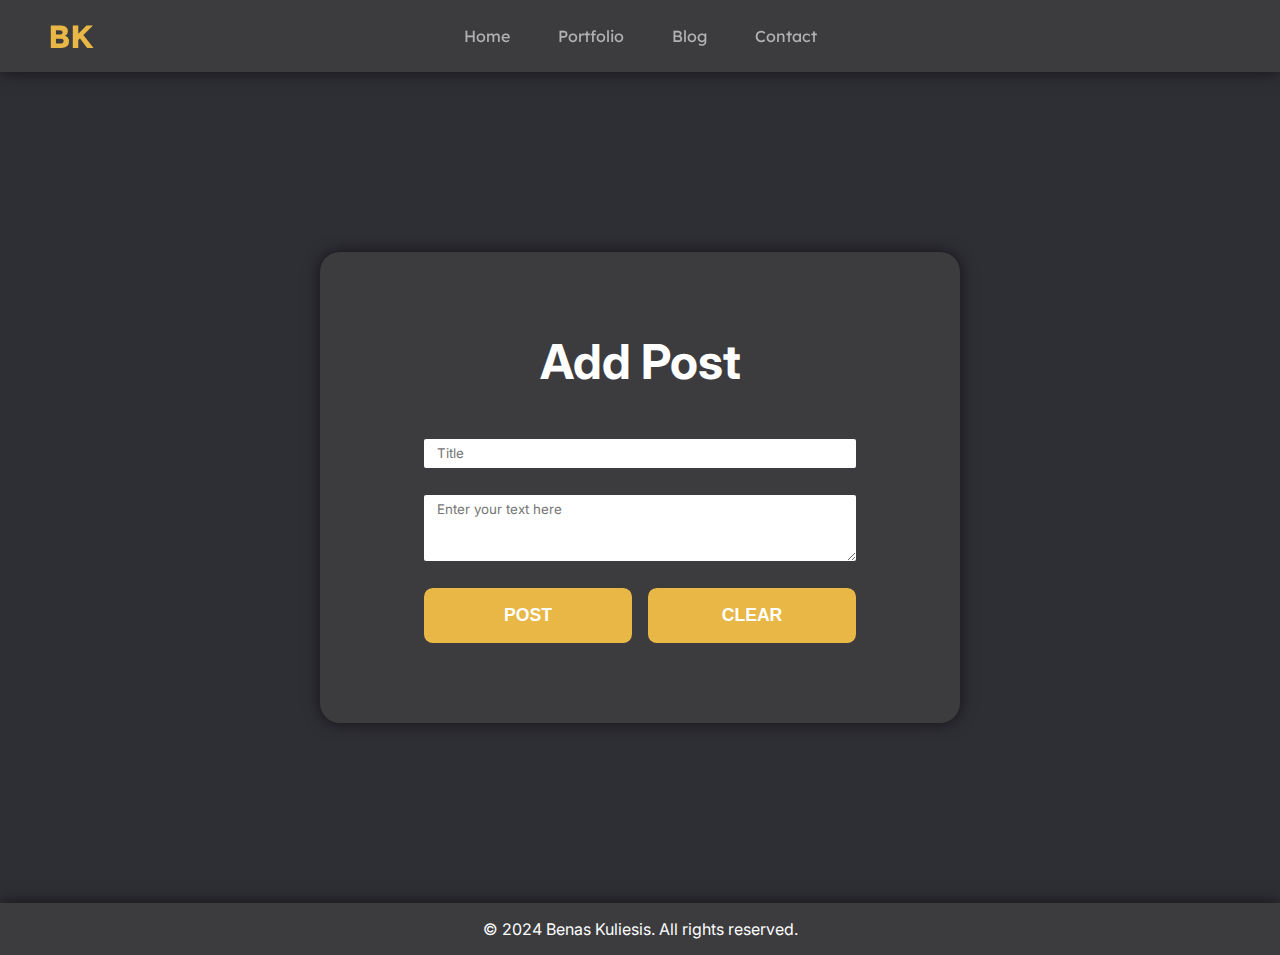
<file: addPost.html>
<!DOCTYPE html>
<html lang="en">
<head>
    <meta charset="UTF-8">
    <meta name="viewport" content="width=device-width, initial-scale=1.0">
    <title>Add Post</title>
    <link rel="icon" href="images/icon.png">
    <link rel="stylesheet" href="css/reset.css">
    <link rel="stylesheet" href="css/style.css">
    <link rel="stylesheet" href="css/form.css">
    <link rel="stylesheet" href="css/media.css">
    <link rel="preconnect" href="https://fonts.googleapis.com">
    <link rel="preconnect" href="https://fonts.gstatic.com" crossorigin>
    <link href="https://fonts.googleapis.com/css2?family=Anta&family=Inter:wght@100..900&family=Lexend:wght@100..900&display=swap" rel="stylesheet">
    <link href="https://fonts.googleapis.com/css2?family=Anta&family=Inter:wght@100..900&display=swap" rel="stylesheet">
</head>
<body>
    <header>
        <span>BK</span>
        <nav>
            <ul>
                <li><a href="index.html">Home</a></li>
                <li><a href="portfolio.html">Portfolio</a></li>
                <li><a href="blog.html">Blog</a></li>
                <li><a href="contact.html">Contact</a></li>
            </ul>
        </nav>
    </header>
    <main>
        <form action="addPost.php" method="post">
            <h1>Add Post</h1>
            <input type="text" name="title" placeholder="Title" required class="text-box">
            <textarea name="text" placeholder="Enter your text here"  required class="text-box"></textarea>
            <div class="buttons">
                <input type="submit" value="POST" class="button">
                <input type="reset" value="CLEAR" class="button">
            </div>
        </form>
    </main>
    <footer>
        &copy; 2024 Benas Kuliesis. All rights reserved.
    </footer>
</body>
</html>
</file>
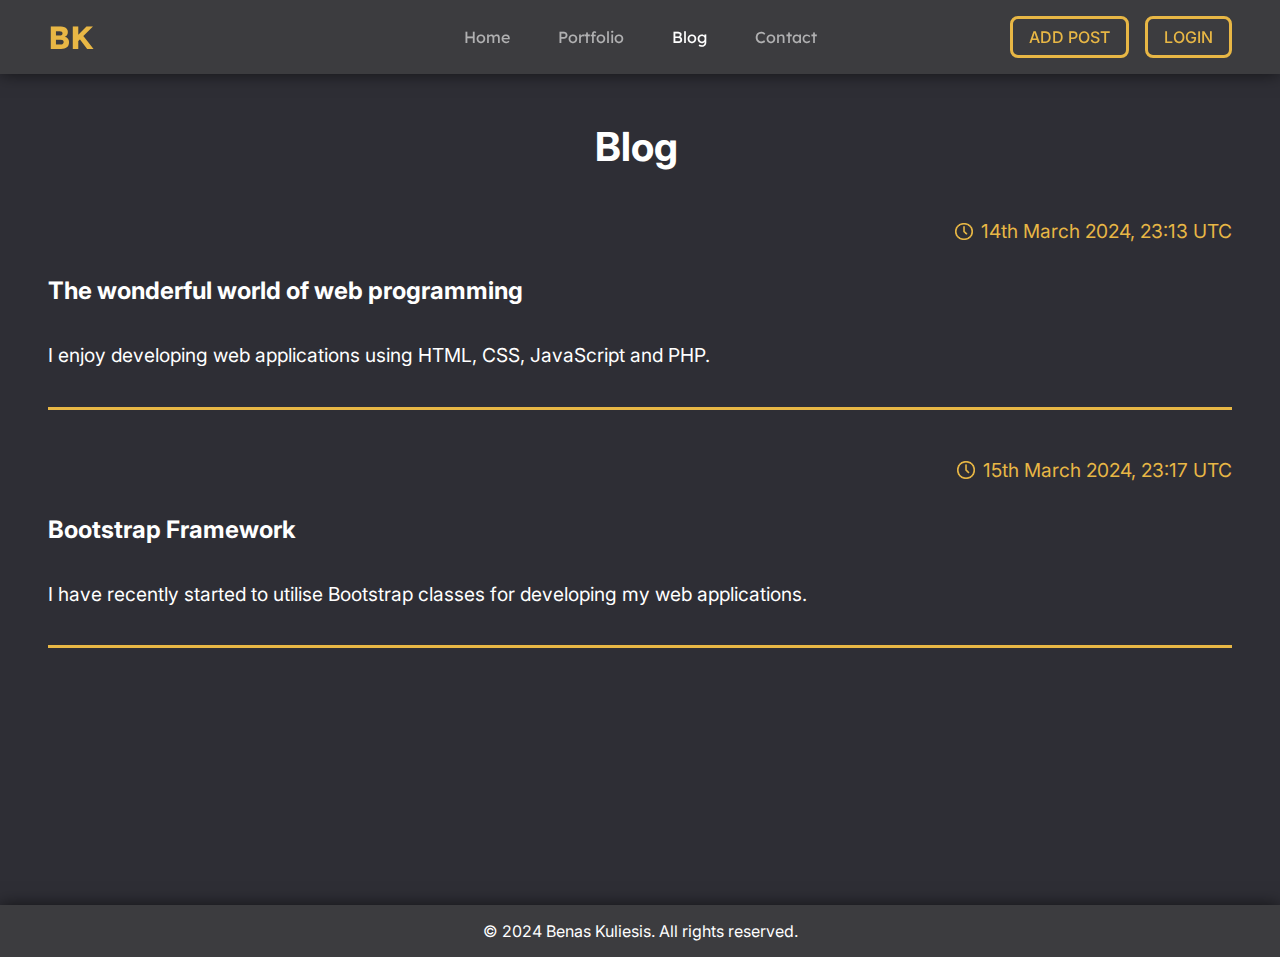
<file: blog.html>
<!DOCTYPE html>
<html lang="en">
<head>
    <meta charset="UTF-8">
    <meta name="viewport" content="width=device-width, initial-scale=1.0">
    <title>Blog</title>
    <link rel="icon" href="images/icon.png">
    <link rel="stylesheet" href="css/reset.css">
    <link rel="stylesheet" href="css/style.css">
    <link rel="stylesheet" href="css/blog.css">
    <link rel="stylesheet" href="css/media.css">
    <link rel="preconnect" href="https://fonts.googleapis.com">
    <link rel="preconnect" href="https://fonts.gstatic.com" crossorigin>
    <link href="https://fonts.googleapis.com/css2?family=Anta&family=Inter:wght@100..900&family=Lexend:wght@100..900&display=swap" rel="stylesheet">
    <link href="https://fonts.googleapis.com/css2?family=Anta&family=Inter:wght@100..900&display=swap" rel="stylesheet">
</head>
<body>
    <header>
        <span>BK</span>
        <nav>
            <ul>
                <li><a href="index.html">Home</a></li>
                <li><a href="portfolio.html">Portfolio</a></li>
                <li><a href="blog.html" class="current-page">Blog</a></li>
                <li><a href="contact.html">Contact</a></li>
            </ul>
        </nav>
        <div class="buttons">
            <a href="addPost.html" class="button addpost">ADD POST</a>
            <a href="login.html" class="button">LOGIN</a>
        </div>
    </header>
    <main>
        <div class="blog-title">
            <h2>Blog</h2>
            <div class="buttons">
                <a href="addPost.html" class="button addpost">ADD POST</a>
                <a href="login.html" class="button">LOGIN</a>
            </div>
        </div>
        <div class="blog">
            <div class="date-and-time">
                <img src="images/clock.png" alt="">
                <p>14th March 2024, 23:13 UTC</p>
            </div>
            <h3>The wonderful world of web programming</h3>
            <h4>I enjoy developing web applications using HTML, CSS, JavaScript and PHP.</h4>
        </div>
        <div class="blog">
            <div class="date-and-time">
                <img src="images/clock.png" alt="">
                <p>15th March 2024, 23:17 UTC</p>
            </div>
            <h3>Bootstrap Framework</h3>
            <h4>I have recently started to utilise Bootstrap classes for developing my web applications.</h4>
        </div>
    </main>
    <footer>
        &copy; 2024 Benas Kuliesis. All rights reserved.
    </footer>
</body>
</html>
</file>
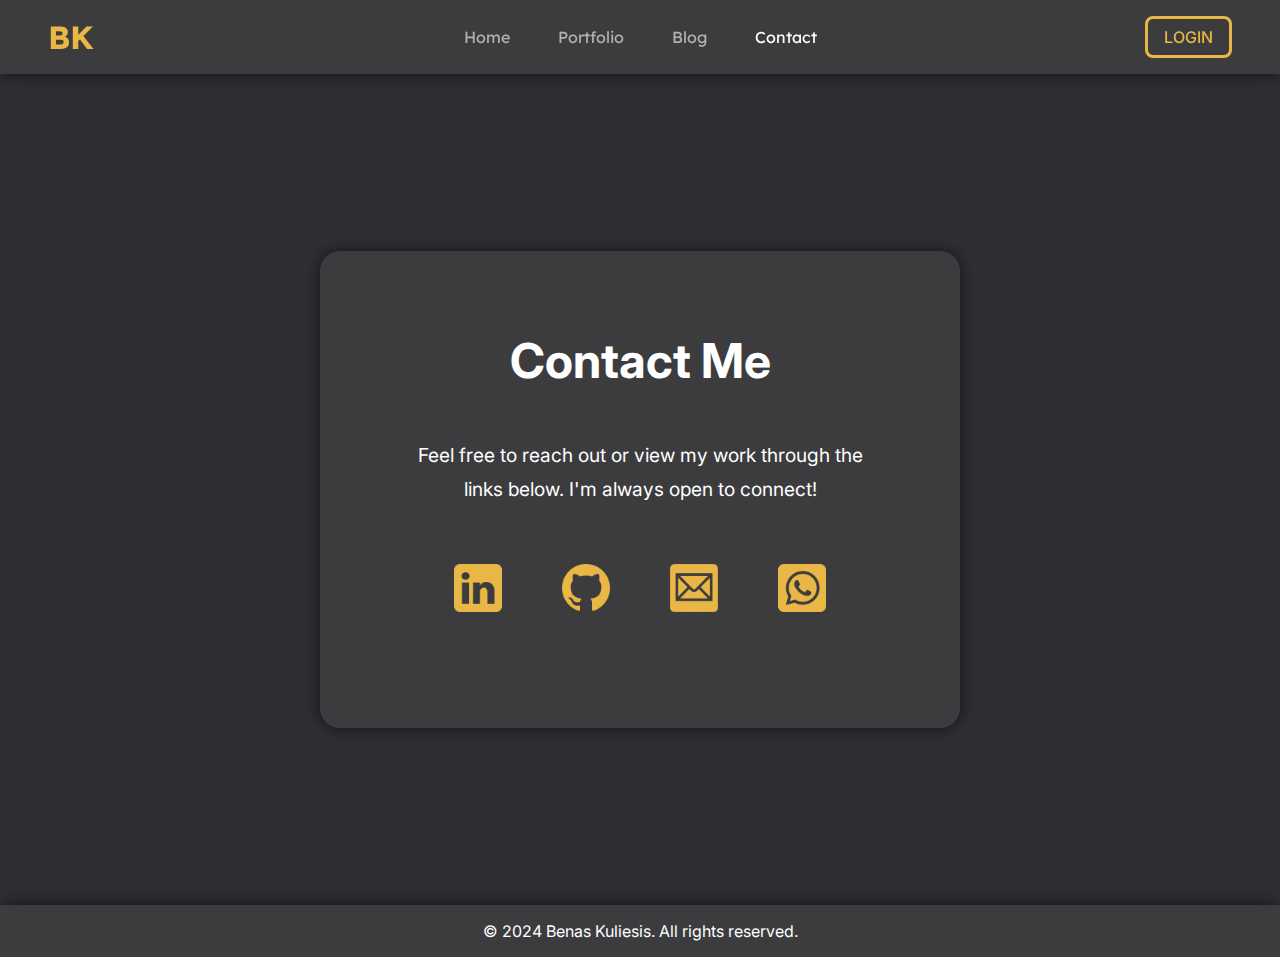
<file: contact.html>
<!DOCTYPE html>
<html lang="en">
<head>
    <meta charset="UTF-8">
    <meta name="viewport" content="width=device-width, initial-scale=1.0">
    <title>Contact</title>
    <link rel="icon" href="images/icon.png">
    <link rel="stylesheet" href="css/reset.css">
    <link rel="stylesheet" href="css/style.css">
    <link rel="stylesheet" href="css/form.css">
    <link rel="stylesheet" href="css/contact.css">
    <link rel="stylesheet" href="css/media.css">
    <link rel="preconnect" href="https://fonts.googleapis.com">
    <link rel="preconnect" href="https://fonts.gstatic.com" crossorigin>
    <link href="https://fonts.googleapis.com/css2?family=Anta&family=Inter:wght@100..900&family=Lexend:wght@100..900&display=swap" rel="stylesheet">
    <link href="https://fonts.googleapis.com/css2?family=Anta&family=Inter:wght@100..900&display=swap" rel="stylesheet">
</head>
<body>
    <header>
        <span>BK</span>
        <nav>
            <ul>
                <li><a href="index.html">Home</a></li>
                <li><a href="portfolio.html">Portfolio</a></li>
                <li><a href="blog.html">Blog</a></li>
                <li><a href="contact.html" class="current-page">Contact</a></li>
            </ul>
        </nav>
        <a href="login.html" class="button">LOGIN</a>
    </header>
    <main>
        <form class="contact">
            <h1>Contact Me</h1>
            <p>Feel free to reach out or view my work through the links below. I'm always open to connect!</p>
            <div class="contact-grid">
                <a href="https://www.linkedin.com/in/benas-kuliesis/" target="_blank"><img src="images/contact-icons/linkedin.png" alt="LinkedIn"></a>
                <a href="https://github.com/BKuliesis" target="_blank"><img src="images/contact-icons/github.png" alt="GitHub" class="circle-icon"></a>
                <a href="mailto:bkuliesis@gmail.com" target="_blank"><img src="images/contact-icons/email.png" alt="Email"></a>
                <a href="https://wa.me/447845644972" target="_blank"><img src="images/contact-icons/whatsapp.png" alt="WhatsApp"></a>
            </div>
        </form>
    </main>
    <footer>
        &copy; 2024 Benas Kuliesis. All rights reserved.
    </footer>
</body>
</html>
</file>
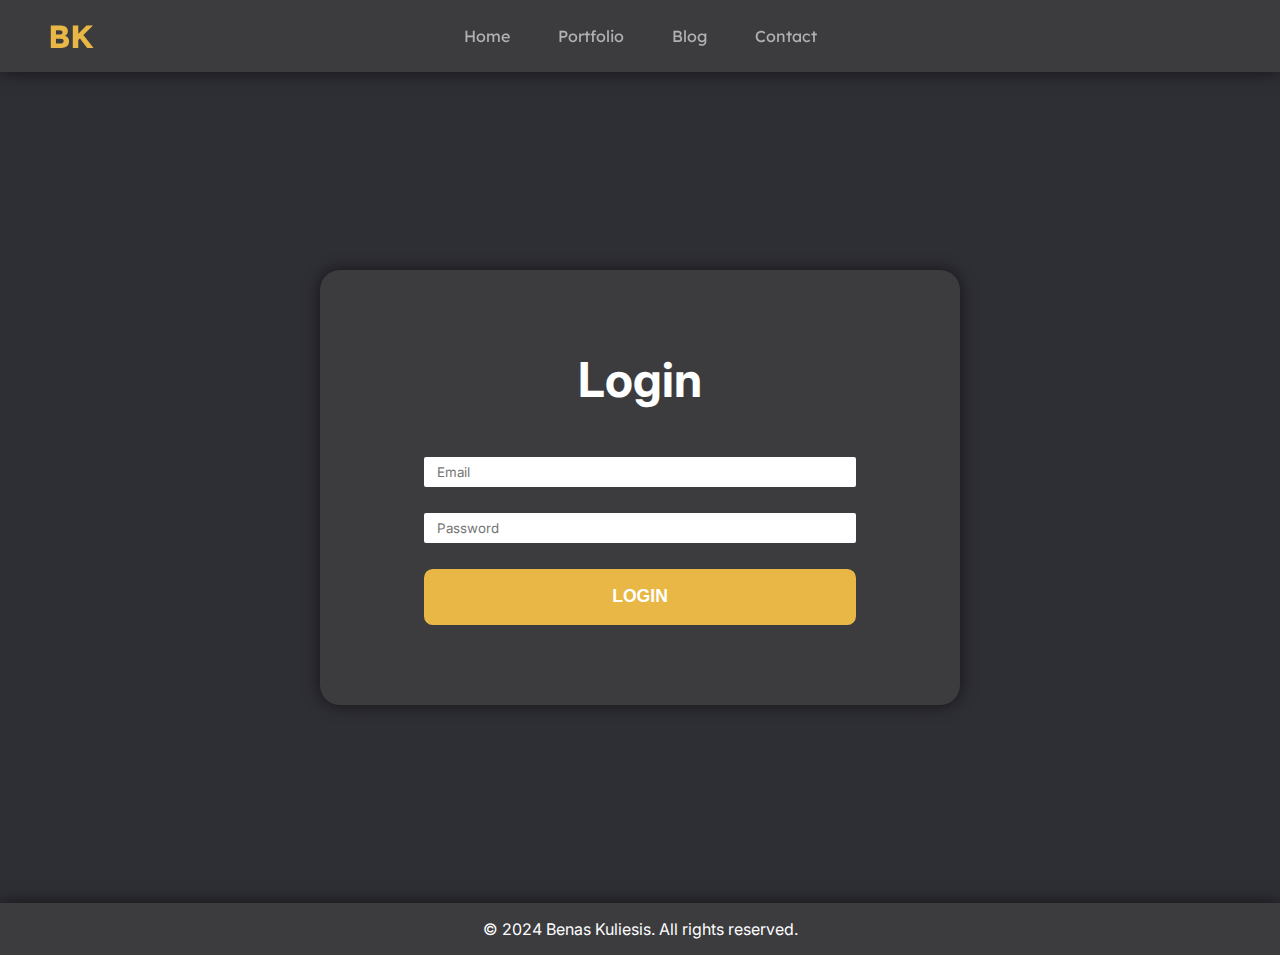
<file: login.html>
<!DOCTYPE html>
<html lang="en">
<head>
    <meta charset="UTF-8">
    <meta name="viewport" content="width=device-width, initial-scale=1.0">
    <title>Login</title>
    <link rel="icon" href="images/icon.png">
    <link rel="stylesheet" href="css/reset.css">
    <link rel="stylesheet" href="css/style.css">
    <link rel="stylesheet" href="css/form.css">
    <link rel="stylesheet" href="css/media.css">
    <link rel="preconnect" href="https://fonts.googleapis.com">
    <link rel="preconnect" href="https://fonts.gstatic.com" crossorigin>
    <link href="https://fonts.googleapis.com/css2?family=Anta&family=Inter:wght@100..900&family=Lexend:wght@100..900&display=swap" rel="stylesheet">
    <link href="https://fonts.googleapis.com/css2?family=Anta&family=Inter:wght@100..900&display=swap" rel="stylesheet">
</head>
<body>
    <header>
        <span>BK</span>
        <nav>
            <ul>
                <li><a href="index.html">Home</a></li>
                <li><a href="portfolio.html">Portfolio</a></li>
                <li><a href="blog.html">Blog</a></li>
                <li><a href="contact.html">Contact</a></li>
            </ul>
        </nav>
    </header>
    <main>
        <form action="login.php" method="post">
            <h1>Login</h1>
            <input type="email" name="email" placeholder="Email" required class="text-box">
            <input type="password" name="password" placeholder="Password"  required class="text-box">
            <div class="buttons">
                <input type="submit" value="LOGIN" class="button">
            </div>
        </form>
    </main>
    <footer>
        &copy; 2024 Benas Kuliesis. All rights reserved.
    </footer>
</body>
</html>
</file>
<file: css/style.css>
/* Colours */

:root {
    --bg-color: rgb(46, 46, 53);
    --lighter-bg-color: rgb(60, 60, 63);

    --fg-color: rgb(255, 255, 255);
    --lighter-fg-color: rgba(255, 255, 255, 0.6);

    --highlight-color: rgb(232, 183, 69);
    --lighter-highlight-color: rgb(232, 199, 123);

    --footer-bg-color: rgb(255, 255, 255);
}

/* Universal elements */

html {
    font-size: 16px;
    scroll-behavior: smooth;
    scrollbar-color: var(--lighter-bg-color) var(--bg-color);
    scroll-padding-top: 7em;
}

body {
    font-family: "Inter", sans-serif;
    background-color: var(--bg-color);
    color: var(--fg-color);
}

/* Header */

header {
    font-family: "Lexend", sans-serif;
    display: grid;
    grid-template-columns: 1fr auto 1fr;
    align-items: center;
    column-gap: 2em;
    padding: 1em 3em;
    position: sticky;
    top: 0;
    z-index: 100;
    background-color: var(--lighter-bg-color);
    color: var(--lighter-fg-color);
    box-shadow: 0 0 1em rgba(0, 0, 0, 0.6);
}

header span {
    font-size: 2em;
    font-weight: bold;
    color: var(--highlight-color);
}

header nav {
    display: flex;
    justify-content: center;
    align-items: center;

}

header ul {
    display: flex;
    justify-content: center;
    align-items: center;
    list-style: none;
    column-gap: 3em;
}

nav a {
    transition: color 0.3s ease;
}

nav a:hover {
    color: var(--fg-color);
    transition: color 0.3s ease;
}

.current-page {
    color: var(--fg-color);
}

/* Main */

main {
    display: flex;
    flex-direction: column;
    justify-content: center;
    align-items: center;
    text-align: center;
    row-gap: 1em;
    padding: 3em;
    min-height: calc(100vh - 11em + 11px);
}

/* Footer */

footer {
    display: flex;
    justify-content: center;
    align-items: center;
    padding: 1em 2em;
    background-color: var(--lighter-bg-color);
    color: var(--fg-color);
    box-shadow: 0 0 1em rgba(0, 0, 0, 0.6);
}

/* Text elements */

h1 {
    font-size: 3em;
    font-weight: bold;
    margin-bottom: 1em;
}

h2 {
    font-size: 2.5em;
    font-weight: bold;
}

h3, h4 {
    font-size: 1.2em;
    font-weight: bold;
}

h3 {
    color: var(--highlight-color);
}

h4 {
    font-weight: normal;
    line-height: 1.3em;
}

p, h6 {
    font-size: 1.2em;
    line-height: 1.3em;
}

h6 {
    font-weight: bold;
    margin-bottom: 1em;
    font-style: italic;
    color: var(--highlight-color);
}

p {
    font-weight: normal;
}


/* Button */

.button {
    cursor: pointer;
    font-size: 1em;
    font-weight: 500;
    background-color: var(--highlight-color);
    color: var(--fg-color);
    border: 3px solid var(--highlight-color);
    padding: 0.5em 1em;
    border-radius: 0.5em;
    transition: background-color 0.3s ease, color 0.3s ease, border-color 0.3s ease;
}

.button:hover {
    background-color: var(--lighter-highlight-color);
    border-color: var(--lighter-highlight-color);
    transition: background-color 0.3s ease, color 0.3s ease, border-color 0.3s ease;
}

header .button {
    background-color: var(--lighter-bg-color);
    color: var(--highlight-color);
    border: 3px solid var(--highlight-color);
    font-family: "Inter", sans-serif;
    justify-self: end;
    width: fit-content;
}

header .button:hover {
    background-color: var(--highlight-color);
    color: var(--fg-color);
    border-color: var(--highlight-color);
}

.portfolio-button {
    padding: 0.8em 2em;
    font-size: 1.2em;
    font-weight: 600;
}

form .button {
    padding: 0.8em 2em;
    font-size: 1.1em;
    font-weight: 600;
}
</file>
<file: css/form.css>
/* Forms */

form {
    display: flex;
    flex-direction: column;
    justify-content: center;
    align-items: center;
    padding: 5em;
    margin: 3em;
    width: 30em;
    background-color: var(--lighter-bg-color);
    border-radius: 20px;
    box-shadow: 0 0 1em rgba(0, 0, 0, 0.6);
}

form .text-box {
    font-family: "Inter", sans-serif;
    margin-bottom: 2em;
    width: 90%;
    padding: 0.5em 1em;
    outline: none;
    border: none;
    border-radius: 0.15em;
    box-sizing: border-box;
}

form .text-box:focus {
    box-shadow: 0 0 1em rgba(0, 0, 0, 0.6);
    border-radius: 0.15em;
}

form textarea {
    min-height: 1.2em;
    max-height: 20em;
    height: 5em;
    resize: vertical;
    box-sizing: border-box;
}

form .buttons {
    display: flex;
    width: 90%;
    justify-content: center;
    justify-items: center;
    column-gap: 1em;
    
}

form .button {
    flex: 1 1 auto;
    width: 100%;
}

@media only screen and (max-width: 768px) {
    form {
        width: 100%;
        margin: 0;
        padding: 0;
        background-color: var(--bg-color);
        box-shadow: none;
    }

    .form .text-box, .form .buttons {
        max-width: 480px;
        min-width: 300px;
    }
}
</file>
<file: css/media.css>
/* Media queries for repeating elements */

@media only screen and (max-width: 696px) {
    header {
        grid-template-columns: auto;
    }

    main, header {
        padding-left: 1em;
        padding-right: 1em;
    }

    header span, header .button {
        display: none;
    }

    section .flex-wrap-content article {
        min-width: fit-content;
    }

    figure {
        min-width: 0;
        width: 100%;
    }

    section {
        margin-left: 1em;
        margin-right: 1em;
    }

    section .grid-content {
        gap: 1em;
    }
}

@media only screen and (max-width: 416px) {
    html {
        font-size: 14px;
    }
}
</file>
<file: css/blog.css>
/* Blog */

header .buttons, .blog-title .buttons {
    display: flex;
    gap: 1em;
    justify-self: end;
    align-items: center;
}

main {
    justify-content: flex-start;
}

.blog-title {
    display: flex;
    justify-content: center;
    align-items: center;
    width: 100%;
    gap: 0.5em;
    margin-bottom: 2em;
}

.blog-title h1 {
    margin: 0;
}

.blog-title .button {
    display: none;
    height: fit-content;
}

.blog {
    display: flex;
    flex-direction: column;
    justify-content: center;
    align-items: flex-start;
    text-align: left;
    width: 100%;
    margin: 0 3em 2em;
    border-bottom: 3px solid var(--highlight-color);
}

.date-and-time {
    display: flex;
    align-self: flex-end;
    align-items: center;
    gap: 0.5em;
    margin-bottom: 2em;
    color: var(--highlight-color)
}

.date-and-time img {
    width: 1.1em;
    height: 1.1em;
}

h3 {
    font-size: 1.5em;
    color: var(--fg-color);
}

h4 {
    margin: 2em 0;
}

@media only screen and (max-width: 1000px) {
    header .addpost {
        display: none;
    }

    .blog-title {
        justify-content: space-between;
    }

    .blog-title .addpost {
        display: inline-block;
    }
}

@media only screen and (max-width: 696px) {
    .blog-title {
        width: calc(100% - 4em);
    }

    .blog-title .button {
        display: inline-block;
    }

}
</file>
<file: css/contact.css>
/* Contact */

p {
    margin-bottom: 3em;
    line-height: 1.8;
}

.contact-grid {
    display: grid;
    grid-template-columns: repeat(4, 1fr);
    justify-content: center;
    align-items: center;
    gap: 3em;
    width: 80%;
    margin-bottom: 2em;

}

.contact img {
    width: 3em;
    transition: transform 0.3s ease;
}

.contact img:hover {
    transform: scale(1.1);
    transition: transform 0.3s ease;
}
</file>
